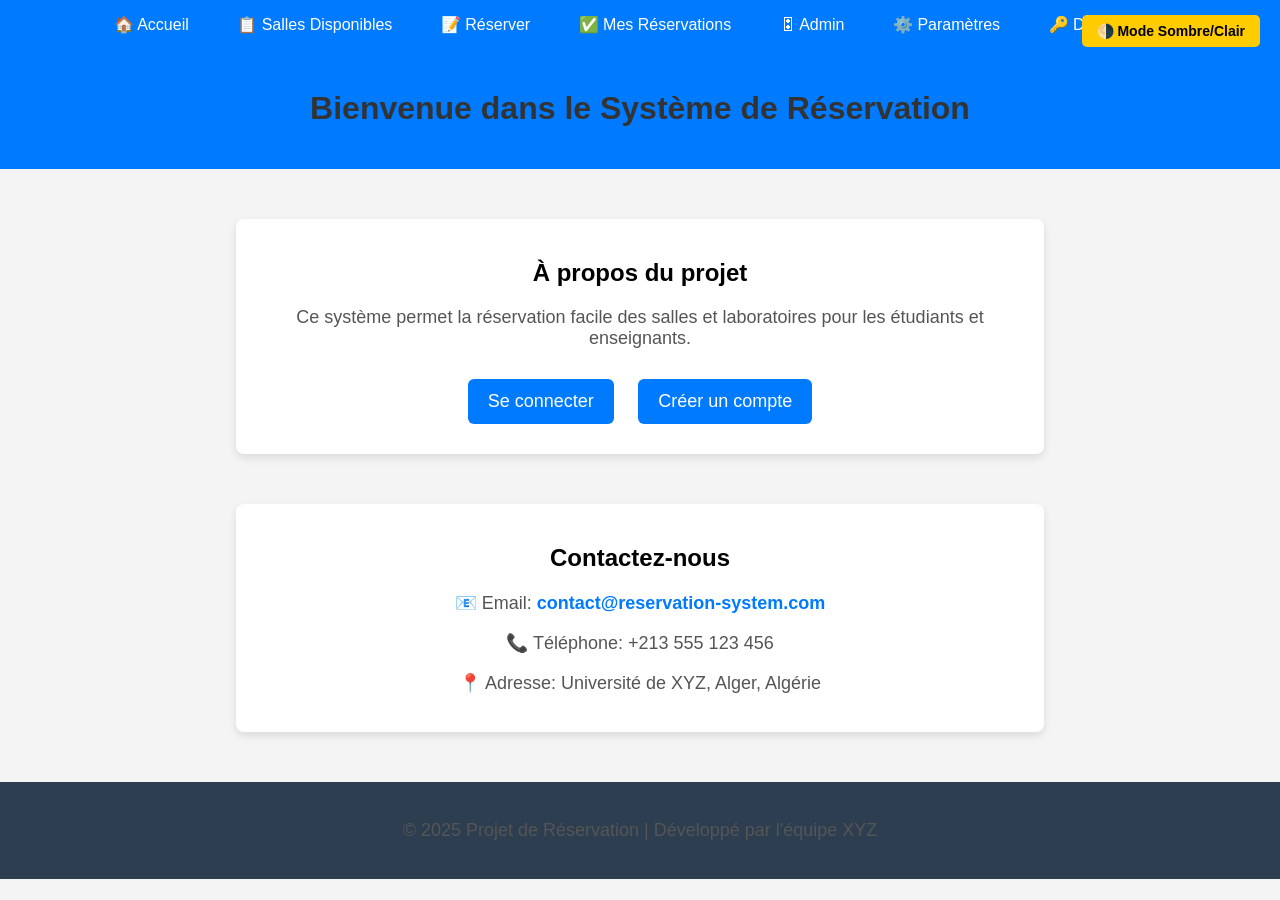
<file: APIClassRoom/Components/HTML/index.html>
<!DOCTYPE html>
<html lang="fr">
<head>
    <meta charset="UTF-8">
    <meta name="viewport" content="width=device-width, initial-scale=1.0">
    <title>Accueil - Système de Réservation</title>
    <style>
        body {
            font-family: Arial, sans-serif;
            background-color: #f4f4f4;
            text-align: center;
            margin: 0;
            padding: 0;
            transition: background 0.3s, color 0.3s;
        }
        .dark-mode {
            background-color: #222;
            color: white;
        }
        .header {
            background-color: #007bff;
            color: white;
            padding: 20px;
        }
        .container {
            margin: 50px auto;
            width: 60%;
            padding: 20px;
            background: white;
            box-shadow: 0 4px 8px rgba(0, 0, 0, 0.1);
            border-radius: 8px;
            transition: background 0.3s, color 0.3s;
        }
        .dark-mode .container {
            background: #333;
            color: white;
            box-shadow: 0 4px 8px rgba(255, 255, 255, 0.1);
        }
        h1 {
            color: #333;
        }
        .dark-mode h1 {
            color: white;
        }
        p {
            font-size: 18px;
            color: #555;
        }
        .dark-mode p {
            color: #ccc;
        }
        .btn-container {
            margin-top: 20px;
        }
        .btn {
            display: inline-block;
            padding: 12px 20px;
            margin: 10px;
            border-radius: 6px;
            text-decoration: none;
            font-size: 18px;
            color: white;
            background-color: #007bff;
            transition: 0.3s;
        }
        .btn:hover {
            background-color: #0056b3;
        }
        .footer {
            margin-top: 50px;
            padding: 20px;
            background-color: #2c3e50;
            color: white;
        }
        .dark-mode .footer {
            background-color: #111;
        }
        .contact {
            margin-top: 30px;
            padding: 20px;
            background: white;
            box-shadow: 0 4px 8px rgba(0, 0, 0, 0.1);
            width: 60%;
            margin-left: auto;
            margin-right: auto;
            border-radius: 8px;
            transition: background 0.3s, color 0.3s;
        }
        .dark-mode .contact {
            background: #333;
            color: white;
            box-shadow: 0 4px 8px rgba(255, 255, 255, 0.1);
        }
        .contact a {
            color: #007bff;
            text-decoration: none;
            font-weight: bold;
        }
        .contact a:hover {
            text-decoration: underline;
        }
        /* زر الوضع الداكن */
        .toggle-container {
            position: absolute;
            top: 15px;
            right: 20px;
        }
        .toggle-btn {
            padding: 8px 15px;
            background-color: #ffcc00;
            border: none;
            border-radius: 5px;
            cursor: pointer;
            font-size: 14px;
            font-weight: bold;
            transition: background 0.3s;
        }
        .toggle-btn:hover {
            background-color: #e6b800;
        }
    </style>
</head>
<body>

<div class="navbar">
    <a href="index.html">🏠 Accueil</a>
    <a href="available_rooms.html">📋 Salles Disponibles</a>
    <a href="reservation_form.html">📝 Réserver</a>
    <a href="my_reservations.html">✅ Mes Réservations</a>
    <a href="dashboard.html">🎛 Admin</a>
    <a href="settings.html">⚙️ Paramètres</a>
    <a href="login.html">🔑 Déconnexion</a>
</div>

<style>
    .navbar {
        background-color: #007bff;
        padding: 15px;
        text-align: center;
    }
    .navbar a {
        color: white;
        text-decoration: none;
        font-size: 16px;
        margin: 0 10px;
        padding: 8px 12px;
        border-radius: 5px;
        transition: 0.3s;
    }
    .navbar a:hover {
        background-color: #0056b3;
    }
</style>

    <div class="header">
        <h1>Bienvenue dans le Système de Réservation</h1>
        <div class="toggle-container">
            <button class="toggle-btn" onclick="toggleDarkMode()">🌗 Mode Sombre/Clair</button>
        </div>
    </div>

    <div class="container">
        <h2>À propos du projet</h2>
        <p>Ce système permet la réservation facile des salles et laboratoires pour les étudiants et enseignants.</p>

        <div class="btn-container">
            <a href="login.html" class="btn">Se connecter</a>
            <a href="register.html" class="btn">Créer un compte</a>
        </div>
    </div>

    <div class="contact">
        <h2>Contactez-nous</h2>
        <p>📧 Email: <a href="mailto:contact@reservation-system.com">contact@reservation-system.com</a></p>
        <p>📞 Téléphone: +213 555 123 456</p>
        <p>📍 Adresse: Université de XYZ, Alger, Algérie</p>
    </div>

    <div class="footer">
        <p>&copy; 2025 Projet de Réservation | Développé par l'équipe XYZ</p>
    </div>

    <script>
        function toggleDarkMode() {
            document.body.classList.toggle("dark-mode");
            let isDarkMode = document.body.classList.contains("dark-mode");
            localStorage.setItem("darkMode", isDarkMode);
        }

        // Vérifier si l'utilisateur a déjà activé le mode sombre
        document.addEventListener("DOMContentLoaded", function() {
            if (localStorage.getItem("darkMode") === "true") {
                document.body.classList.add("dark-mode");
            }
        });
    </script>

</body>
</html>
</file>
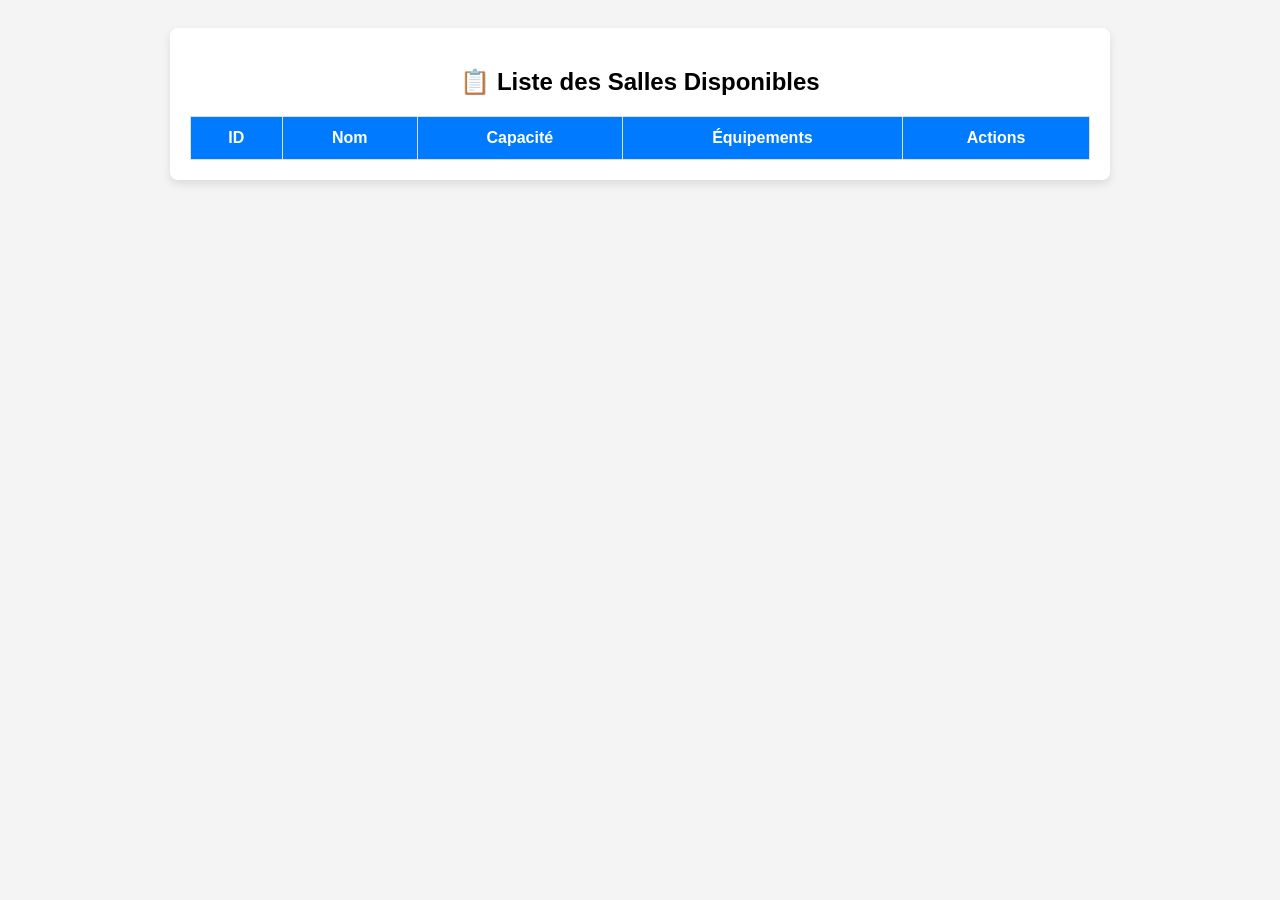
<file: APIClassRoom/Components/HTML/available_rooms.html>
<!DOCTYPE html>
<html lang="fr">
<head>
    <meta charset="UTF-8">
    <meta name="viewport" content="width=device-width, initial-scale=1.0">
    <title>Salles Disponibles</title>
    <style>
        body { font-family: Arial, sans-serif; background-color: #f4f4f4; text-align: center; padding: 20px; }
        .container { max-width: 900px; margin: auto; background: white; padding: 20px; border-radius: 8px; box-shadow: 0 4px 8px rgba(0, 0, 0, 0.1); }
        table { width: 100%; border-collapse: collapse; margin-top: 20px; }
        th, td { padding: 12px; text-align: center; border: 1px solid #ddd; }
        th { background-color: #007bff; color: white; }
        .btn { padding: 8px 12px; border-radius: 5px; cursor: pointer; font-size: 14px; }
        .btn-book { background-color: #28a745; color: white; }
    </style>
</head>
<body>

    <div class="container">
        <h2>📋 Liste des Salles Disponibles</h2>
        <table>
            <thead>
                <tr>
                    <th>ID</th>
                    <th>Nom</th>
                    <th>Capacité</th>
                    <th>Équipements</th>
                    <th>Actions</th>
                </tr>
            </thead>
            <tbody id="roomTableBody">
                <!-- Les salles seront chargées ici -->
            </tbody>
        </table>
    </div>

    <script>
        document.addEventListener("DOMContentLoaded", async function () {
            await loadRooms();
        });

        async function loadRooms() {
            const response = await fetch("http://localhost:5000/rooms");
            const rooms = await response.json();
            const tableBody = document.getElementById("roomTableBody");

            tableBody.innerHTML = "";
            rooms.forEach(room => {
                const row = `<tr>
                    <td>${room.id}</td>
                    <td>${room.name}</td>
                    <td>${room.capacity}</td>
                    <td>${room.equipment}</td>
                    <td><a href="reservation_form.html?roomId=${room.id}" class="btn btn-book">Réserver</a></td>
                </tr>`;
                tableBody.innerHTML += row;
            });
        }
    </script>

</body>
</html>
</file>
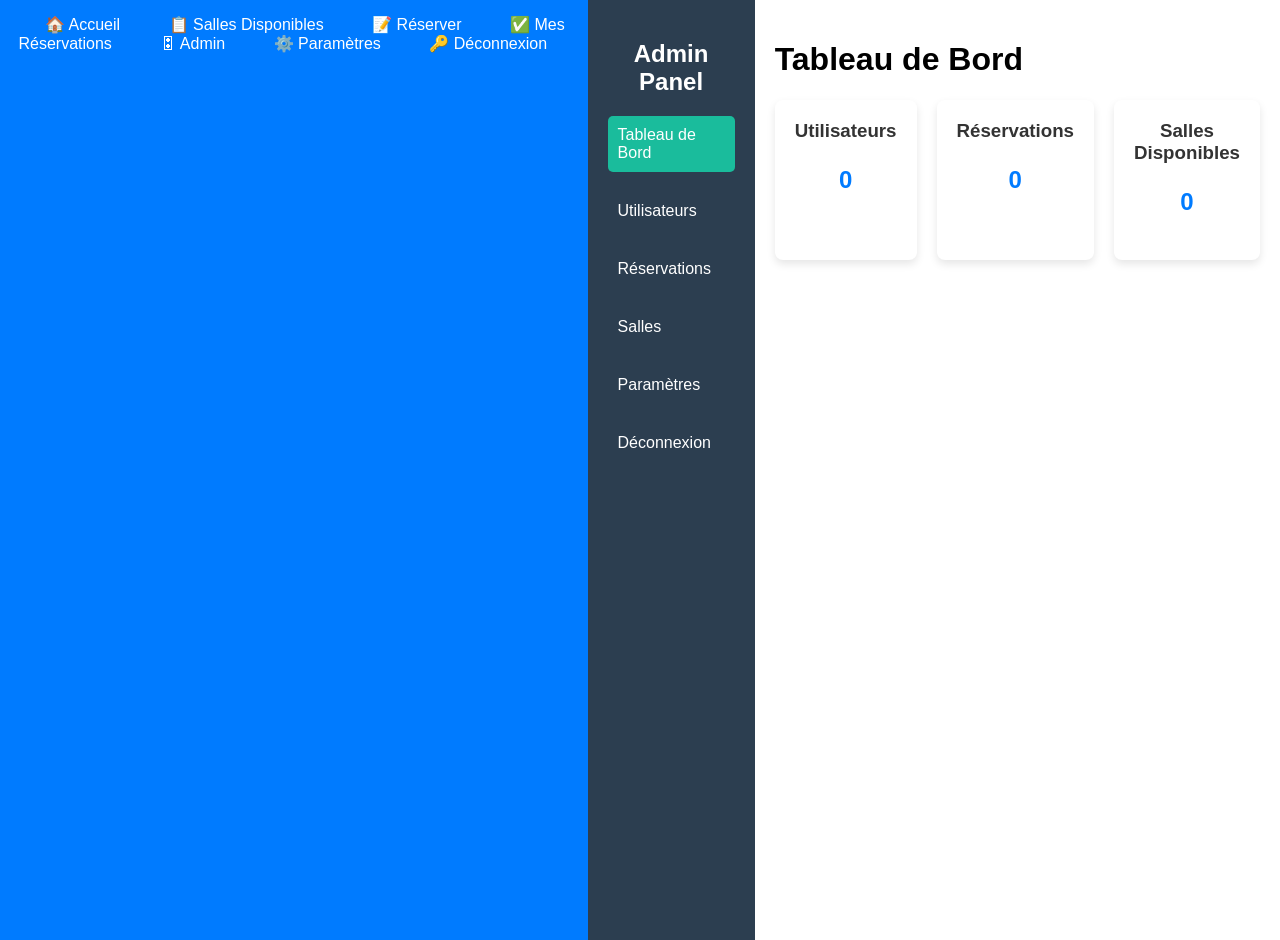
<file: APIClassRoom/Components/HTML/dashboard.html>
<!DOCTYPE html>
<html lang="fr">
<head>
    <meta charset="UTF-8">
    <meta name="viewport" content="width=device-width, initial-scale=1.0">
    <title>Tableau de Bord - Admin</title>
    <style>
        body {
            font-family: Arial, sans-serif;
            display: flex;
            margin: 0;
        }
        .sidebar {
            width: 250px;
            background-color: #2c3e50;
            color: white;
            padding: 20px;
            height: 100vh;
        }
        .sidebar h2 {
            text-align: center;
        }
        .sidebar ul {
            list-style: none;
            padding: 0;
        }
        .sidebar ul li {
            margin: 20px 0;
        }
        .sidebar ul li a {
            color: white;
            text-decoration: none;
            display: block;
            padding: 10px;
            transition: 0.3s;
        }
        .sidebar ul li a:hover, .sidebar ul li a.active {
            background-color: #1abc9c;
            border-radius: 5px;
        }
        .main-content {
            flex-grow: 1;
            padding: 20px;
        }
        .stats {
            display: flex;
            gap: 20px;
        }
        .card {
            background: white;
            padding: 20px;
            border-radius: 8px;
            box-shadow: 0 4px 8px rgba(0, 0, 0, 0.1);
            text-align: center;
            flex: 1;
        }
        .card h3 {
            margin: 0;
            color: #333;
        }
        .card p {
            font-size: 24px;
            font-weight: bold;
            color: #007bff;
        }
    </style>
</head>
<body>
<div class="navbar">
    <a href="index.html">🏠 Accueil</a>
    <a href="available_rooms.html">📋 Salles Disponibles</a>
    <a href="reservation_form.html">📝 Réserver</a>
    <a href="my_reservations.html">✅ Mes Réservations</a>
    <a href="dashboard.html">🎛 Admin</a>
    <a href="settings.html">⚙️ Paramètres</a>
    <a href="login.html">🔑 Déconnexion</a>
</div>

<style>
    .navbar {
        background-color: #007bff;
        padding: 15px;
        text-align: center;
    }
    .navbar a {
        color: white;
        text-decoration: none;
        font-size: 16px;
        margin: 0 10px;
        padding: 8px 12px;
        border-radius: 5px;
        transition: 0.3s;
    }
    .navbar a:hover {
        background-color: #0056b3;
    }
</style>

    <div class="sidebar">
        <h2>Admin Panel</h2>
        <ul>
            <li><a href="#" class="active">Tableau de Bord</a></li>
            <li><a href="#">Utilisateurs</a></li>
            <li><a href="#">Réservations</a></li>
            <li><a href="#">Salles</a></li>
            <li><a href="#">Paramètres</a></li>
            <li><a href="login.html">Déconnexion</a></li>
        </ul>
    </div>

    <div class="main-content">
        <h1>Tableau de Bord</h1>
        <div class="stats">
            <div class="card">
                <h3>Utilisateurs</h3>
                <p id="userCount">0</p>
            </div>
            <div class="card">
                <h3>Réservations</h3>
                <p id="bookingCount">0</p>
            </div>
            <div class="card">
                <h3>Salles Disponibles</h3>
                <p id="roomCount">0</p>
            </div>
        </div>
    </div>

    <script>
        document.addEventListener("DOMContentLoaded", async function () {
            try {
                // استعلام للحصول على الإحصائيات من الـ API
                const response = await fetch("http://localhost:5000/stats");
                const data = await response.json();

                // تحديث القيم في لوحة التحكم
                document.getElementById("userCount").textContent = data.users;
                document.getElementById("bookingCount").textContent = data.reservations;
                document.getElementById("roomCount").textContent = data.rooms;
            } catch (error) {
                console.error("Erreur lors du chargement des statistiques:", error);
            }
        });
    </script>
</body>
</html>
</file>
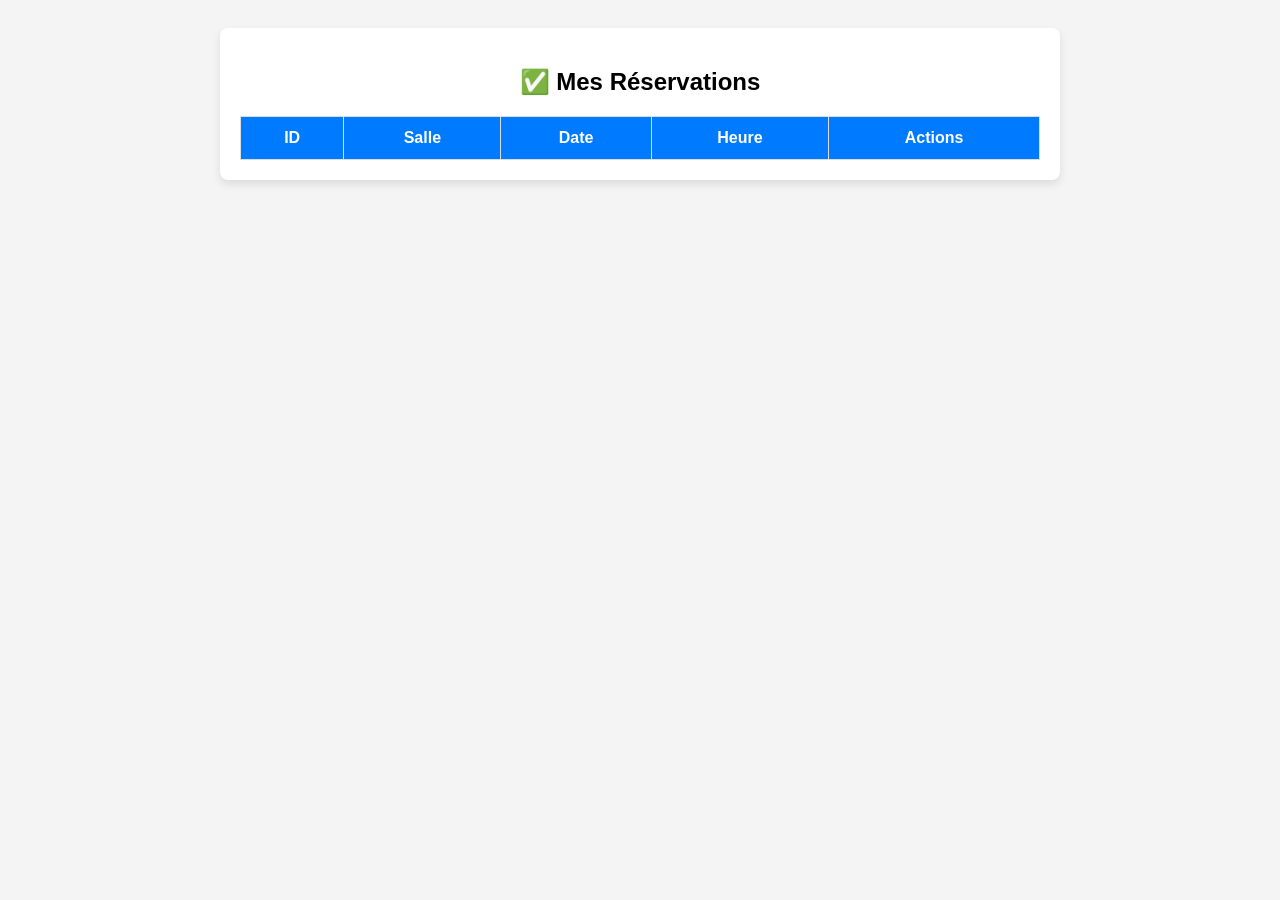
<file: APIClassRoom/Components/HTML/my_reservations.html>
<!DOCTYPE html>
<html lang="fr">
<head>
    <meta charset="UTF-8">
    <meta name="viewport" content="width=device-width, initial-scale=1.0">
    <title>Mes Réservations</title>
    <style>
        body { font-family: Arial, sans-serif; background-color: #f4f4f4; text-align: center; padding: 20px; }
        .container { max-width: 800px; margin: auto; background: white; padding: 20px; border-radius: 8px; box-shadow: 0 4px 8px rgba(0, 0, 0, 0.1); }
        table { width: 100%; border-collapse: collapse; margin-top: 20px; }
        th, td { padding: 12px; text-align: center; border: 1px solid #ddd; }
        th { background-color: #007bff; color: white; }
        .btn-cancel { background-color: #dc3545; color: white; padding: 8px; border-radius: 5px; cursor: pointer; }
    </style>
</head>
<body>

    <div class="container">
        <h2>✅ Mes Réservations</h2>
        <table>
            <thead>
                <tr>
                    <th>ID</th>
                    <th>Salle</th>
                    <th>Date</th>
                    <th>Heure</th>
                    <th>Actions</th>
                </tr>
            </thead>
            <tbody id="reservationTableBody"></tbody>
        </table>
    </div>

    <script>
        async function loadReservations() {
            const response = await fetch("http://localhost:5000/my_reservations");
            const reservations = await response.json();
            document.getElementById("reservationTableBody").innerHTML = reservations.map(r =>
                `<tr><td>${r.id}</td><td>${r.room}</td><td>${r.date}</td><td>${r.time}</td><td><button class="btn-cancel">Annuler</button></td></tr>`
            ).join("");
        }
        loadReservations();
    </script>

</body>
</html>
</file>
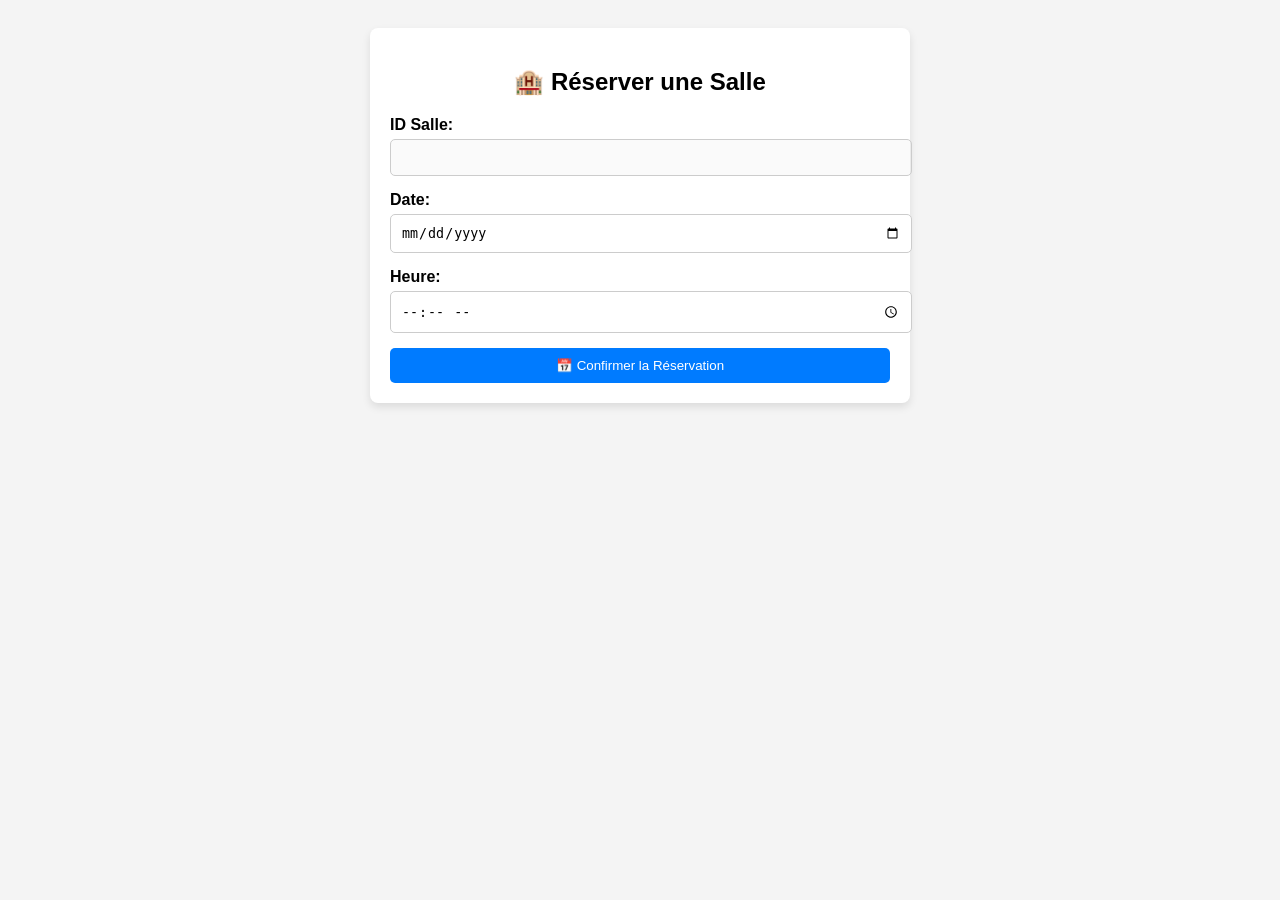
<file: APIClassRoom/Components/HTML/reservation_form.html>
<!DOCTYPE html>
<html lang="fr">
<head>
    <meta charset="UTF-8">
    <meta name="viewport" content="width=device-width, initial-scale=1.0">
    <title>Réserver une Salle</title>
    <style>
        body { font-family: Arial, sans-serif; background-color: #f4f4f4; text-align: center; padding: 20px; }
        .container { max-width: 500px; margin: auto; background: white; padding: 20px; border-radius: 8px; box-shadow: 0 4px 8px rgba(0, 0, 0, 0.1); }
        .form-group { text-align: left; margin: 15px 0; }
        label { font-weight: bold; }
        input, select { width: 100%; padding: 10px; margin-top: 5px; border: 1px solid #ccc; border-radius: 5px; }
        .btn-submit { background-color: #007bff; color: white; padding: 10px; border: none; border-radius: 5px; cursor: pointer; width: 100%; }
    </style>
</head>
<body>

    <div class="container">
        <h2>🏨 Réserver une Salle</h2>
        <form id="reservationForm">
            <div class="form-group">
                <label for="roomId">ID Salle:</label>
                <input type="text" id="roomId" disabled>
            </div>
            <div class="form-group">
                <label for="date">Date:</label>
                <input type="date" id="date" required>
            </div>
            <div class="form-group">
                <label for="time">Heure:</label>
                <input type="time" id="time" required>
            </div>
            <button type="submit" class="btn-submit">📅 Confirmer la Réservation</button>
        </form>
    </div>

    <script>
        document.addEventListener("DOMContentLoaded", function () {
            const urlParams = new URLSearchParams(window.location.search);
            document.getElementById("roomId").value = urlParams.get("roomId");
        });

        document.getElementById("reservationForm").addEventListener("submit", async function (event) {
            event.preventDefault();
            const roomId = document.getElementById("roomId").value;
            const date = document.getElementById("date").value;
            const time = document.getElementById("time").value;

            const response = await fetch("http://localhost:5000/reservations", {
                method: "POST",
                headers: { "Content-Type": "application/json" },
                body: JSON.stringify({ roomId, date, time })
            });

            if (response.ok) {
                alert("Réservation effectuée avec succès !");
                window.location.href = "my_reservations.html";
            }
        });
    </script>

</body>
</html>
</file>
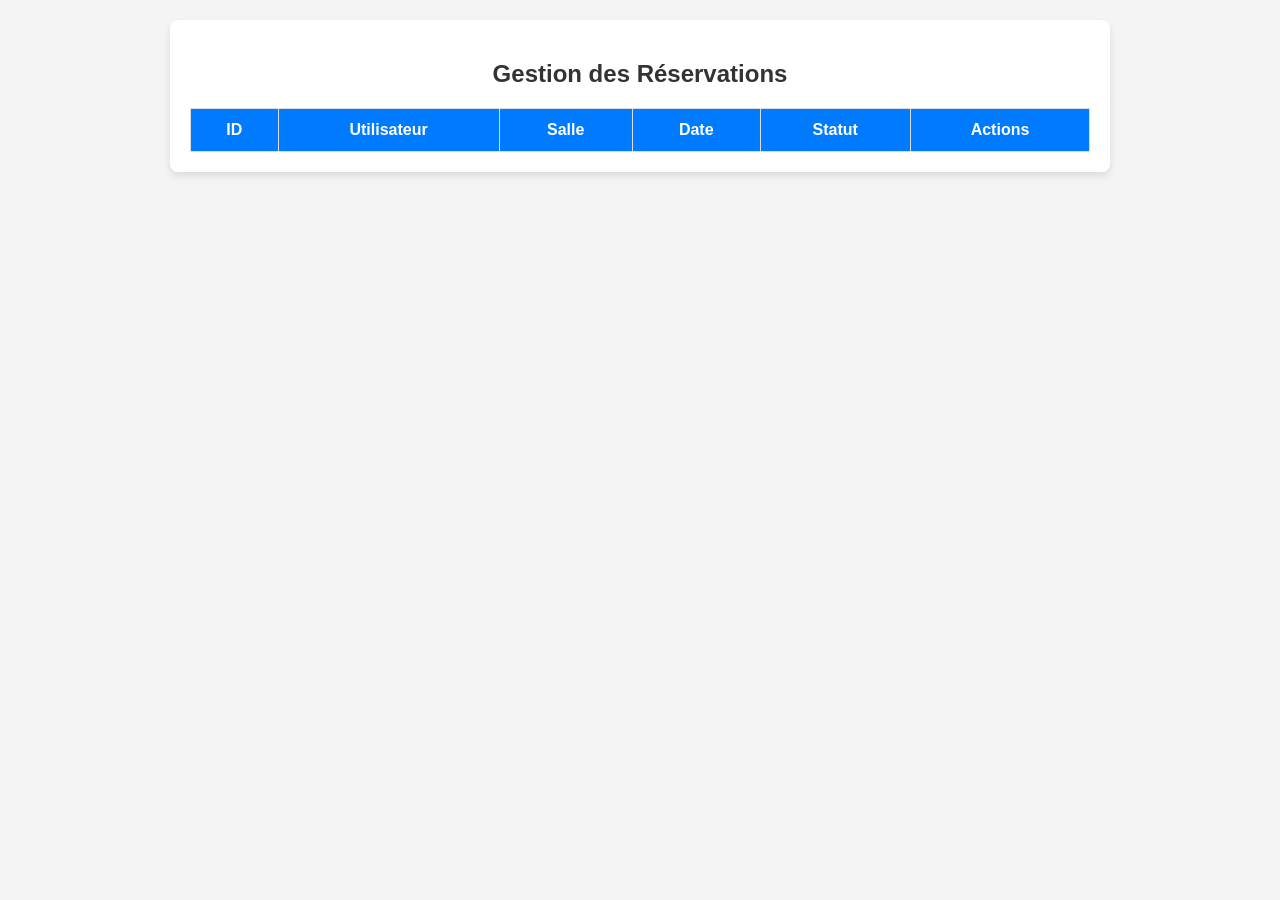
<file: APIClassRoom/Components/HTML/reservations.html>
<!DOCTYPE html>
<html lang="fr">
<head>
    <meta charset="UTF-8">
    <meta name="viewport" content="width=device-width, initial-scale=1.0">
    <title>Gestion des Réservations</title>
    <style>
        body {
            font-family: Arial, sans-serif;
            background-color: #f4f4f4;
            margin: 0;
            padding: 20px;
            text-align: center;
        }
        .container {
            max-width: 900px;
            margin: auto;
            background: white;
            padding: 20px;
            border-radius: 8px;
            box-shadow: 0 4px 8px rgba(0, 0, 0, 0.1);
        }
        h2 {
            color: #333;
        }
        table {
            width: 100%;
            border-collapse: collapse;
            margin-top: 20px;
        }
        table, th, td {
            border: 1px solid #ddd;
        }
        th, td {
            padding: 12px;
            text-align: center;
        }
        th {
            background-color: #007bff;
            color: white;
        }
        .btn {
            padding: 8px 12px;
            border: none;
            border-radius: 5px;
            cursor: pointer;
            font-size: 14px;
        }
        .btn-approve {
            background-color: #28a745;
            color: white;
        }
        .btn-reject {
            background-color: #dc3545;
            color: white;
        }
        .btn-delete {
            background-color: #ff9800;
            color: white;
        }
    </style>
</head>
<body>

    <div class="container">
        <h2>Gestion des Réservations</h2>
        <table>
            <thead>
                <tr>
                    <th>ID</th>
                    <th>Utilisateur</th>
                    <th>Salle</th>
                    <th>Date</th>
                    <th>Statut</th>
                    <th>Actions</th>
                </tr>
            </thead>
            <tbody id="reservationTableBody">
                <!-- Les réservations seront chargées ici -->
            </tbody>
        </table>
    </div>

    <script>
        document.addEventListener("DOMContentLoaded", async function () {
            await loadReservations();
        });

        async function loadReservations() {
            try {
                const response = await fetch("http://localhost:5000/reservations");
                const reservations = await response.json();
                const tableBody = document.getElementById("reservationTableBody");

                tableBody.innerHTML = "";
                reservations.forEach(reservation => {
                    const row = `<tr>
                        <td>${reservation.id}</td>
                        <td>${reservation.user}</td>
                        <td>${reservation.room}</td>
                        <td>${reservation.date}</td>
                        <td>${reservation.status}</td>
                        <td>
                            <button class="btn btn-approve" onclick="updateStatus(${reservation.id}, 'Approuvé')">✔</button>
                            <button class="btn btn-reject" onclick="updateStatus(${reservation.id}, 'Rejeté')">✖</button>
                            <button class="btn btn-delete" onclick="deleteReservation(${reservation.id})">🗑</button>
                        </td>
                    </tr>`;
                    tableBody.innerHTML += row;
                });
            } catch (error) {
                console.error("Erreur lors du chargement des réservations:", error);
            }
        }

        function updateStatus(id, status) {
            fetch(`http://localhost:5000/reservations/${id}`, {
                method: "PATCH",
                headers: { "Content-Type": "application/json" },
                body: JSON.stringify({ status })
            }).then(() => loadReservations());
        }

        function deleteReservation(id) {
            if (confirm("Voulez-vous supprimer cette réservation ?")) {
                fetch(`http://localhost:5000/reservations/${id}`, { method: "DELETE" })
                    .then(() => loadReservations());
            }
        }
    </script>

</body>
</html>
</file>
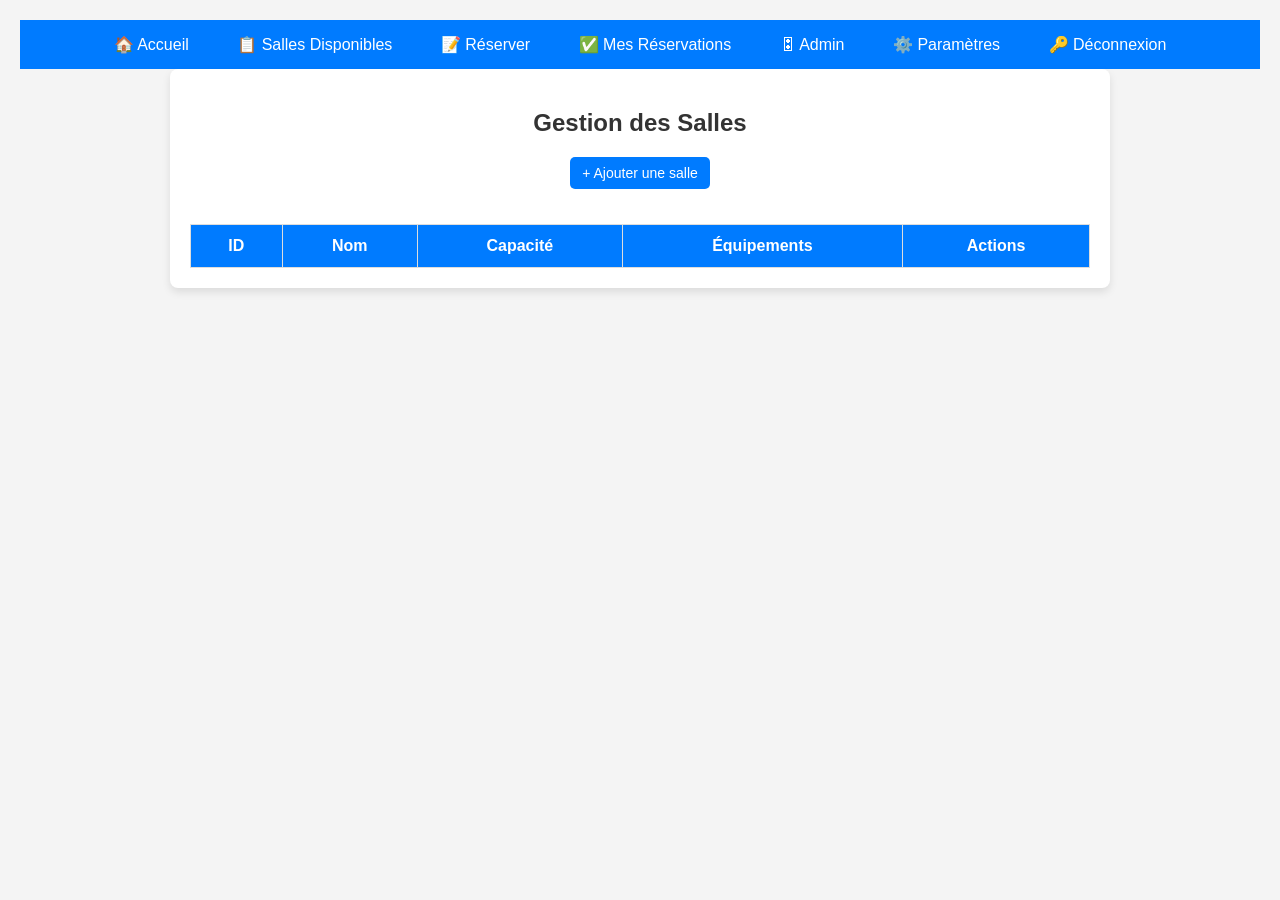
<file: APIClassRoom/Components/HTML/rooms.html>
<!DOCTYPE html>
<html lang="fr">
<head>
    <meta charset="UTF-8">
    <meta name="viewport" content="width=device-width, initial-scale=1.0">
    <title>Gestion des Salles</title>
    <style>
        body {
            font-family: Arial, sans-serif;
            background-color: #f4f4f4;
            margin: 0;
            padding: 20px;
            text-align: center;
        }
        .container {
            max-width: 900px;
            margin: auto;
            background: white;
            padding: 20px;
            border-radius: 8px;
            box-shadow: 0 4px 8px rgba(0, 0, 0, 0.1);
        }
        h2 {
            color: #333;
        }
        table {
            width: 100%;
            border-collapse: collapse;
            margin-top: 20px;
        }
        table, th, td {
            border: 1px solid #ddd;
        }
        th, td {
            padding: 12px;
            text-align: center;
        }
        th {
            background-color: #007bff;
            color: white;
        }
        .btn {
            padding: 8px 12px;
            border: none;
            border-radius: 5px;
            cursor: pointer;
            font-size: 14px;
        }
        .btn-add {
            background-color: #007bff;
            color: white;
            margin-bottom: 15px;
        }
        .btn-edit {
            background-color: #28a745;
            color: white;
        }
        .btn-delete {
            background-color: #dc3545;
            color: white;
        }
    </style>
</head>
<body>

<div class="navbar">
    <a href="index.html">🏠 Accueil</a>
    <a href="available_rooms.html">📋 Salles Disponibles</a>
    <a href="reservation_form.html">📝 Réserver</a>
    <a href="my_reservations.html">✅ Mes Réservations</a>
    <a href="dashboard.html">🎛 Admin</a>
    <a href="settings.html">⚙️ Paramètres</a>
    <a href="login.html">🔑 Déconnexion</a>
</div>

<style>
    .navbar {
        background-color: #007bff;
        padding: 15px;
        text-align: center;
    }
    .navbar a {
        color: white;
        text-decoration: none;
        font-size: 16px;
        margin: 0 10px;
        padding: 8px 12px;
        border-radius: 5px;
        transition: 0.3s;
    }
    .navbar a:hover {
        background-color: #0056b3;
    }
</style>

    <div class="container">
        <h2>Gestion des Salles</h2>
        <button class="btn btn-add" onclick="addRoom()">+ Ajouter une salle</button>
        <table>
            <thead>
                <tr>
                    <th>ID</th>
                    <th>Nom</th>
                    <th>Capacité</th>
                    <th>Équipements</th>
                    <th>Actions</th>
                </tr>
            </thead>
            <tbody id="roomTableBody">
                <!-- Les salles seront chargées ici -->
            </tbody>
        </table>
    </div>

    <script>
        document.addEventListener("DOMContentLoaded", async function () {
            await loadRooms();
        });

        async function loadRooms() {
            try {
                const response = await fetch("http://localhost:5000/rooms");
                const rooms = await response.json();
                const tableBody = document.getElementById("roomTableBody");

                tableBody.innerHTML = "";
                rooms.forEach(room => {
                    const row = `<tr>
                        <td>${room.id}</td>
                        <td>${room.name}</td>
                        <td>${room.capacity}</td>
                        <td>${room.equipment}</td>
                        <td>
                            <button class="btn btn-edit" onclick="editRoom(${room.id})">Modifier</button>
                            <button class="btn btn-delete" onclick="deleteRoom(${room.id})">Supprimer</button>
                        </td>
                    </tr>`;
                    tableBody.innerHTML += row;
                });
            } catch (error) {
                console.error("Erreur lors du chargement des salles:", error);
            }
        }

        function addRoom() {
            const name = prompt("Nom de la salle:");
            const capacity = prompt("Capacité:");
            const equipment = prompt("Équipements (séparés par des virgules):");

            if (name && capacity && equipment) {
                fetch("http://localhost:5000/rooms", {
                    method: "POST",
                    headers: { "Content-Type": "application/json" },
                    body: JSON.stringify({ name, capacity, equipment })
                }).then(() => loadRooms());
            }
        }

        function editRoom(id) {
            alert("Modifier la salle avec ID: " + id);
            // Ajouter un formulaire pour la modification ici
        }

        function deleteRoom(id) {
            if (confirm("Voulez-vous supprimer cette salle ?")) {
                fetch(`http://localhost:5000/rooms/${id}`, { method: "DELETE" })
                    .then(() => loadRooms());
            }
        }
    </script>

</body>
</html>
</file>
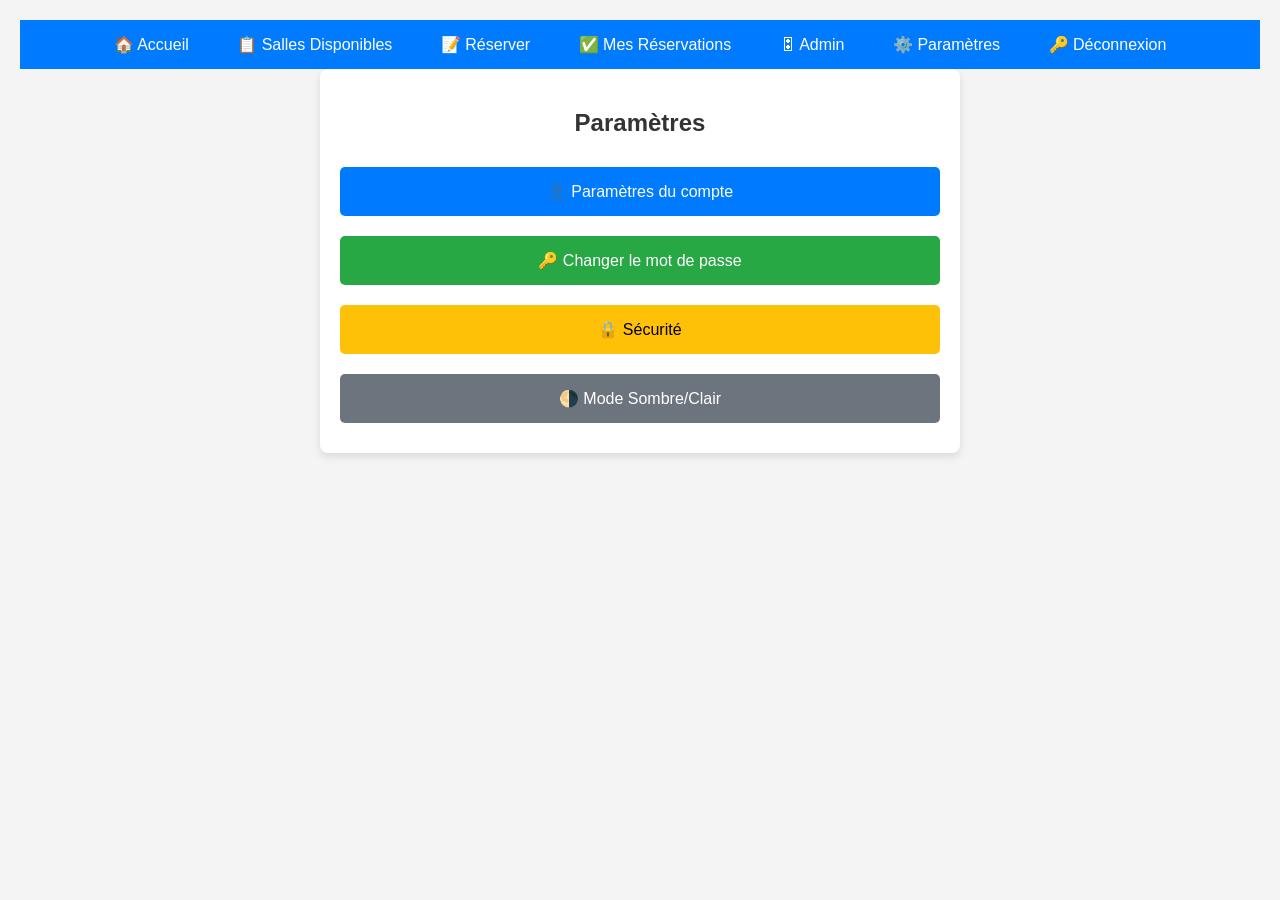
<file: APIClassRoom/Components/HTML/settings.html>
<!DOCTYPE html>
<html lang="fr">
<head>
    <meta charset="UTF-8">
    <meta name="viewport" content="width=device-width, initial-scale=1.0">
    <title>Paramètres</title>
    <style>
        body {
            font-family: Arial, sans-serif;
            background-color: #f4f4f4;
            margin: 0;
            padding: 20px;
            text-align: center;
        }
        .container {
            max-width: 600px;
            margin: auto;
            background: white;
            padding: 20px;
            border-radius: 8px;
            box-shadow: 0 4px 8px rgba(0, 0, 0, 0.1);
        }
        h2 {
            color: #333;
        }
        .btn {
            width: 100%;
            padding: 15px;
            margin: 10px 0;
            border: none;
            border-radius: 5px;
            font-size: 16px;
            cursor: pointer;
            transition: 0.3s;
        }
        .btn-settings { background-color: #007bff; color: white; }
        .btn-password { background-color: #28a745; color: white; }
        .btn-security { background-color: #ffc107; color: black; }
        .btn-theme { background-color: #6c757d; color: white; }
        .btn:hover { opacity: 0.8; }
        .hidden {
            display: none;
            margin-top: 20px;
            padding: 15px;
            background: #f9f9f9;
            border-radius: 5px;
            box-shadow: 0 2px 5px rgba(0, 0, 0, 0.1);
        }
        .form-group {
            margin: 10px 0;
            text-align: left;
        }
        label { font-weight: bold; }
        input {
            width: 100%;
            padding: 10px;
            margin-top: 5px;
            border: 1px solid #ccc;
            border-radius: 5px;
        }
        .btn-save {
            background-color: #007bff;
            color: white;
            padding: 10px;
            border: none;
            border-radius: 5px;
            margin-top: 10px;
            cursor: pointer;
        }
    </style>
</head>
<body>

<div class="navbar">
    <a href="index.html">🏠 Accueil</a>
    <a href="available_rooms.html">📋 Salles Disponibles</a>
    <a href="reservation_form.html">📝 Réserver</a>
    <a href="my_reservations.html">✅ Mes Réservations</a>
    <a href="dashboard.html">🎛 Admin</a>
    <a href="settings.html">⚙️ Paramètres</a>
    <a href="login.html">🔑 Déconnexion</a>
</div>

<style>
    .navbar {
        background-color: #007bff;
        padding: 15px;
        text-align: center;
    }
    .navbar a {
        color: white;
        text-decoration: none;
        font-size: 16px;
        margin: 0 10px;
        padding: 8px 12px;
        border-radius: 5px;
        transition: 0.3s;
    }
    .navbar a:hover {
        background-color: #0056b3;
    }
</style>

    <div class="container">
        <h2>Paramètres</h2>
        
        <button class="btn btn-settings" onclick="toggleSection('accountSettings')">👤 Paramètres du compte</button>
        <button class="btn btn-password" onclick="toggleSection('passwordSettings')">🔑 Changer le mot de passe</button>
        <button class="btn btn-security" onclick="toggleSection('securitySettings')">🔒 Sécurité</button>
        <button class="btn btn-theme" onclick="toggleDarkMode()">🌗 Mode Sombre/Clair</button>

        <div id="accountSettings" class="hidden">
            <h3>👤 Modifier le profil</h3>
            <div class="form-group">
                <label for="name">Nom:</label>
                <input type="text" id="name" placeholder="Votre nom">
            </div>
            <div class="form-group">
                <label for="email">Email:</label>
                <input type="email" id="email" placeholder="Votre email">
            </div>
            <button class="btn-save" onclick="saveSettings()">💾 Enregistrer</button>
        </div>

        <div id="passwordSettings" class="hidden">
            <h3>🔑 Changer le mot de passe</h3>
            <div class="form-group">
                <label for="oldPassword">Ancien mot de passe:</label>
                <input type="password" id="oldPassword" placeholder="Entrez l'ancien mot de passe">
            </div>
            <div class="form-group">
                <label for="newPassword">Nouveau mot de passe:</label>
                <input type="password" id="newPassword" placeholder="Entrez un nouveau mot de passe">
            </div>
            <button class="btn-save" onclick="changePassword()">💾 Modifier</button>
        </div>

        <div id="securitySettings" class="hidden">
            <h3>🔒 Paramètres de sécurité</h3>
            <p>Activation de l'authentification en deux étapes bientôt disponible.</p>
        </div>
    </div>

    <script>
        function toggleSection(sectionId) {
            document.querySelectorAll(".hidden").forEach(section => {
                if (section.id === sectionId) {
                    section.style.display = section.style.display === "block" ? "none" : "block";
                } else {
                    section.style.display = "none";
                }
            });
        }

        function saveSettings() {
            const name = document.getElementById("name").value;
            const email = document.getElementById("email").value;

            fetch("http://localhost:5000/user/settings", {
                method: "PUT",
                headers: { "Content-Type": "application/json" },
                body: JSON.stringify({ name, email })
            }).then(() => alert("Paramètres enregistrés avec succès!"));
        }

        function changePassword() {
            const oldPassword = document.getElementById("oldPassword").value;
            const newPassword = document.getElementById("newPassword").value;

            fetch("http://localhost:5000/user/password", {
                method: "POST",
                headers: { "Content-Type": "application/json" },
                body: JSON.stringify({ oldPassword, newPassword })
            }).then(() => alert("Mot de passe changé avec succès!"));
        }

        function toggleDarkMode() {
            document.body.classList.toggle("dark-mode");
            let isDarkMode = document.body.classList.contains("dark-mode");
            localStorage.setItem("darkMode", isDarkMode);
        }

        document.addEventListener("DOMContentLoaded", function () {
            if (localStorage.getItem("darkMode") === "true") {
                document.body.classList.add("dark-mode");
            }
        });
    </script>

</body>
</html>
</file>
